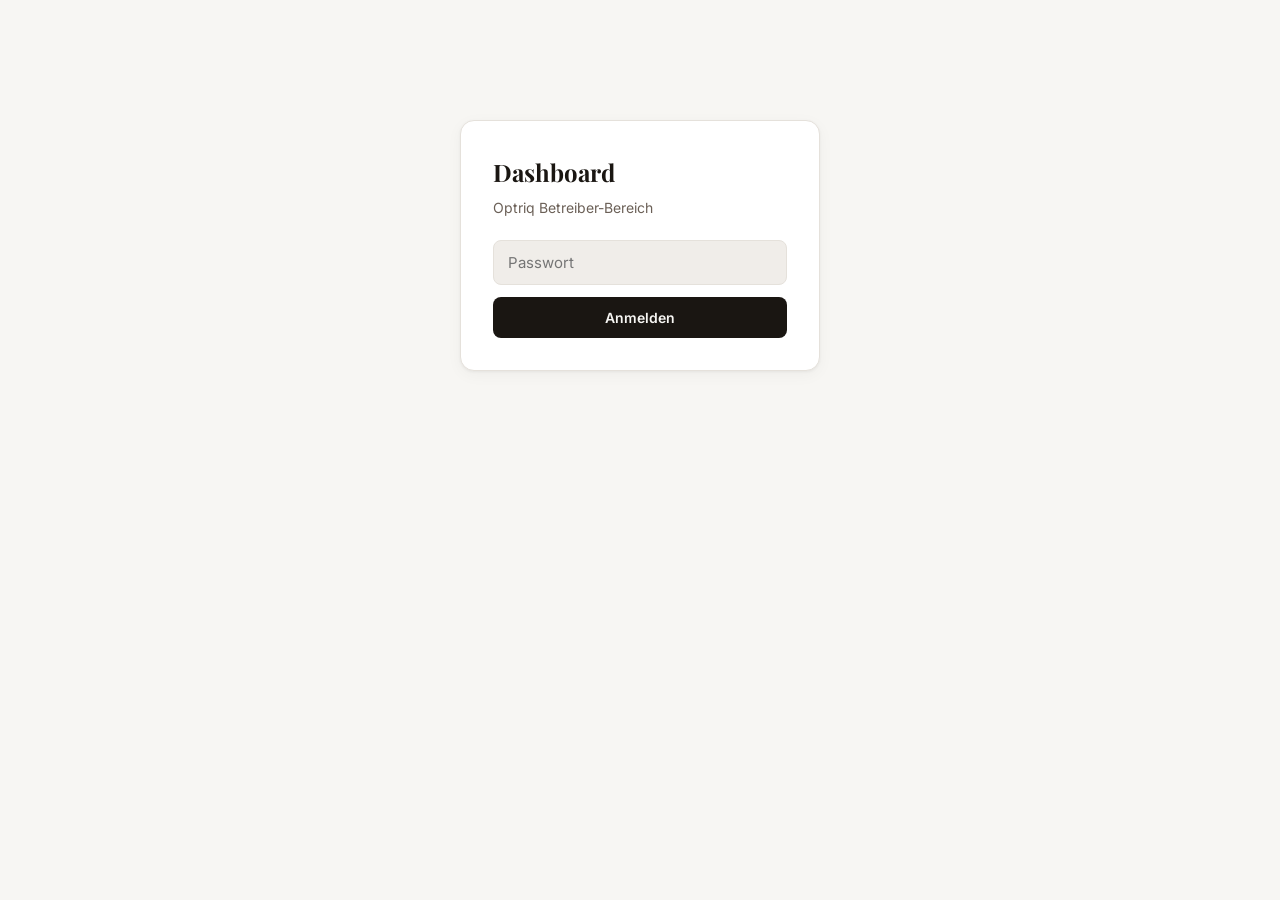
<file: dashboard.html>
<!DOCTYPE html>
<html lang="de" data-theme="light">
<head>
  <meta charset="UTF-8">
  <meta name="viewport" content="width=device-width, initial-scale=1.0">
  <meta name="robots" content="noindex">
  <title>Betreiber-Dashboard – Optriq</title>
  <link rel="preconnect" href="https://fonts.googleapis.com">
  <link href="https://fonts.googleapis.com/css2?family=Inter:wght@400;500;600;700&family=Playfair+Display:wght@700;800&display=swap" rel="stylesheet">
  <link rel="stylesheet" href="css/style.css">
  <style>
    .dash-wrap { max-width: 1100px; margin: 0 auto; padding: 100px 40px 60px; }
    .dash-login { max-width: 360px; margin: 120px auto; background: var(--bg-card); border: 1px solid var(--border); border-radius: var(--radius); padding: 32px; box-shadow: var(--shadow); }
    .dash-login h1 { font-family: var(--font-serif); font-size: 24px; margin-bottom: 6px; }
    .dash-login p { color: var(--text-secondary); font-size: 14px; margin-bottom: 20px; }
    .dash-login input { width: 100%; padding: 12px 14px; border: 1.5px solid var(--border); border-radius: var(--radius-sm); font-size: 15px; font-family: inherit; background: var(--bg-subtle); color: var(--text-primary); outline: none; margin-bottom: 12px; }
    .dash-login input:focus { border-color: var(--accent); }
    .dash-err { color: #b43c3c; font-size: 13px; margin-bottom: 12px; display: none; }
    .dash-h1 { font-family: var(--font-serif); font-size: 30px; font-weight: 800; letter-spacing: -0.03em; margin-bottom: 24px; }
    .kpi-grid { display: grid; grid-template-columns: repeat(auto-fit, minmax(150px,1fr)); gap: 16px; margin-bottom: 36px; }
    .kpi { background: var(--bg-card); border: 1px solid var(--border); border-radius: var(--radius); padding: 22px; box-shadow: var(--shadow); }
    .kpi-num { font-family: var(--font-serif); font-size: 34px; font-weight: 800; letter-spacing: -0.04em; line-height: 1; }
    .kpi-label { font-size: 12px; color: var(--text-muted); margin-top: 6px; text-transform: uppercase; letter-spacing: 0.05em; }
    table.dash-table { width: 100%; border-collapse: collapse; background: var(--bg-card); border: 1px solid var(--border); border-radius: var(--radius); overflow: hidden; }
    .dash-table th { text-align: left; font-size: 11px; text-transform: uppercase; letter-spacing: 0.05em; color: var(--text-muted); padding: 14px 16px; border-bottom: 1px solid var(--border); }
    .dash-table td { padding: 14px 16px; border-bottom: 1px solid var(--border-subtle); font-size: 14px; }
    .dash-table tr:last-child td { border-bottom: none; }
    .dash-table td.num { font-weight: 700; }
    .dash-pill { font-size: 11px; padding: 2px 8px; border-radius: 100px; font-weight: 600; }
    .dash-pill.on { background: rgba(34,168,90,0.12); color: #22a85a; }
    .dash-pill.off { background: var(--bg-subtle); color: var(--text-muted); }
  </style>
</head>
<body>
<div id="login" class="dash-login">
  <h1>Dashboard</h1>
  <p>Optriq Betreiber-Bereich</p>
  <input type="password" id="pw" placeholder="Passwort" autocomplete="current-password">
  <div class="dash-err" id="err"></div>
  <button class="btn-primary" id="login-btn" style="width:100%">Anmelden</button>
</div>

<div id="dash" class="dash-wrap" style="display:none">
  <h1 class="dash-h1">Übersicht</h1>
  <div class="kpi-grid" id="kpis"></div>
  <table class="dash-table">
    <thead><tr><th>Restaurant</th><th>Stadt</th><th>Heute</th><th>Reservierungen</th><th>Gäste gesamt</th><th>Bewertung</th><th>Status</th></tr></thead>
    <tbody id="rows"></tbody>
  </table>
</div>

<script>
const errEl = document.getElementById('err');
async function login() {
  const password = document.getElementById('pw').value;
  errEl.style.display = 'none';
  try {
    const res = await fetch('/api/dashboard', { method:'POST', headers:{'Content-Type':'application/json'}, body: JSON.stringify({ password }) });
    const data = await res.json();
    if (!res.ok) { errEl.textContent = data.error || 'Fehler'; errEl.style.display = 'block'; return; }
    sessionStorage.setItem('optriq_dash_pw', password);
    render(data);
  } catch { errEl.textContent = 'Verbindungsfehler'; errEl.style.display = 'block'; }
}
function render(data) {
  document.getElementById('login').style.display = 'none';
  document.getElementById('dash').style.display = 'block';
  const t = data.totals;
  document.getElementById('kpis').innerHTML = `
    <div class="kpi"><div class="kpi-num">${t.restaurants}</div><div class="kpi-label">Restaurants</div></div>
    <div class="kpi"><div class="kpi-num">${t.todayReservations}</div><div class="kpi-label">Reservierungen heute</div></div>
    <div class="kpi"><div class="kpi-num">${t.reservations}</div><div class="kpi-label">Reservierungen gesamt</div></div>
    <div class="kpi"><div class="kpi-num">${t.avgRating}</div><div class="kpi-label">Ø Bewertung</div></div>`;
  document.getElementById('rows').innerHTML = data.perRestaurant.map(r => `
    <tr>
      <td><strong>${r.name}</strong></td>
      <td>${r.city||'–'}</td>
      <td class="num">${r.todayReservations}</td>
      <td class="num">${r.totalReservations}</td>
      <td class="num">${r.totalGuests}</td>
      <td>${r.rating ? '★ '+r.rating.toFixed(1)+' ('+(r.reviewCount||0)+')' : '–'}</td>
      <td><span class="dash-pill ${r.active?'on':'off'}">${r.active?'Aktiv':'Inaktiv'}</span></td>
    </tr>`).join('');
}
document.getElementById('login-btn').addEventListener('click', login);
document.getElementById('pw').addEventListener('keydown', e => { if (e.key==='Enter') login(); });
// auto-resume
const saved = sessionStorage.getItem('optriq_dash_pw');
if (saved) { document.getElementById('pw').value = saved; login(); }
// theme
document.documentElement.setAttribute('data-theme', localStorage.getItem('optriq_theme') || (matchMedia('(prefers-color-scheme: dark)').matches?'dark':'light'));
</script>
</body>
</html>
</file>
<file: css/style.css>
/* ─── DESIGN TOKENS ──────────────────────────────────────────── */
:root {
  --bg: #f7f6f3;
  --bg-card: #ffffff;
  --bg-subtle: #f0ede9;
  --border: #e5e1db;
  --border-subtle: #ede9e4;
  --text-primary: #1a1612;
  --text-secondary: #6b6057;
  --text-muted: #a8998e;
  --accent: #b8895a;
  --accent-dim: rgba(184,137,90,0.1);
  --accent-hover: #a37448;
  --radius: 14px;
  --radius-sm: 8px;
  --shadow: 0 1px 3px rgba(0,0,0,0.05), 0 4px 16px rgba(0,0,0,0.04);
  --shadow-hover: 0 4px 14px rgba(0,0,0,0.08), 0 16px 40px rgba(0,0,0,0.07);
  --shadow-lg: 0 8px 32px rgba(0,0,0,0.12);
  --transition: 0.18s ease;
  --font-serif: 'Playfair Display', Georgia, serif;
  --font-sans: 'Inter', -apple-system, BlinkMacSystemFont, sans-serif;
  --topbar-h: 38px;
  --nav-h: 60px;
}

[data-theme="dark"] {
  --bg: #0d0d0b;
  --bg-card: #161512;
  --bg-subtle: #1e1c18;
  --border: #2a2720;
  --border-subtle: #221f1a;
  --text-primary: #f0ece6;
  --text-secondary: #9a8f83;
  --text-muted: #5a5249;
  --accent: #c99b6d;
  --accent-dim: rgba(201,155,109,0.12);
  --accent-hover: #d4a87a;
  --shadow: 0 1px 3px rgba(0,0,0,0.3), 0 4px 16px rgba(0,0,0,0.2);
  --shadow-hover: 0 4px 14px rgba(0,0,0,0.4), 0 16px 40px rgba(0,0,0,0.3);
}

/* ─── RESET ───────────────────────────────────────────────────── */
*, *::before, *::after { margin: 0; padding: 0; box-sizing: border-box; }
html { scroll-behavior: smooth; background: var(--bg); transition: background 0.3s; }
body {
  background: transparent;
  color: var(--text-primary);
  font-family: var(--font-sans);
  font-size: 15px;
  line-height: 1.6;
  -webkit-font-smoothing: antialiased;
  transition: color 0.3s;
}
a { color: inherit; text-decoration: none; }
img { display: block; max-width: 100%; }
button { cursor: pointer; font-family: inherit; }

/* ─── PROGRESS BAR ────────────────────────────────────────────── */
#progress-bar {
  position: fixed; top: 0; left: 0; right: 0; z-index: 9999;
  height: 3px; background: var(--accent);
  transform: scaleX(0); transform-origin: left;
  transition: transform 0.4s ease;
}
#progress-bar.done { opacity: 0; transition: transform 0.3s, opacity 0.4s 0.2s; }

/* ─── TOPBAR ──────────────────────────────────────────────────── */
.topbar {
  position: fixed; top: 0; left: 0; right: 0; z-index: 200;
  display: flex; align-items: center; justify-content: center;
  gap: 14px; padding: 0 20px; height: var(--topbar-h);
  background: var(--accent); color: #fff;
  font-size: 13px; font-weight: 500;
  transition: background var(--transition);
}
.topbar:hover { background: var(--accent-hover); }
.topbar-cta {
  font-weight: 700; white-space: nowrap;
  background: rgba(255,255,255,0.2);
  padding: 3px 10px; border-radius: 100px; font-size: 12px;
}

/* ─── NAV ─────────────────────────────────────────────────────── */
nav {
  position: fixed;
  top: var(--topbar-h); left: 0; right: 0; z-index: 100;
  display: flex; align-items: center; gap: 0;
  padding: 0 40px; height: var(--nav-h);
  background: rgba(247, 246, 243, 0.94);
  backdrop-filter: blur(16px) saturate(180%);
  border-bottom: 1px solid var(--border);
  transition: background 0.3s;
}
[data-theme="dark"] nav { background: rgba(13,13,11,0.94); }

.nav-logo {
  display: flex; align-items: center; gap: 10px;
  font-size: 16px; font-weight: 700; letter-spacing: -0.02em;
  color: var(--text-primary); margin-right: auto;
}
.nav-logo .dot { width: 8px; height: 8px; background: var(--accent); border-radius: 50%; }

.nav-links {
  display: flex; gap: 28px;
  font-size: 14px; color: var(--text-secondary);
}
.nav-links a:hover { color: var(--text-primary); }

/* Language selector */
.lang-selector {
  position: relative; margin-left: 20px;
}
.lang-btn {
  display: flex; align-items: center; gap: 6px;
  padding: 6px 10px; border-radius: var(--radius-sm);
  border: 1.5px solid var(--border);
  background: transparent; color: var(--text-secondary);
  font-size: 13px; font-weight: 500;
  transition: all var(--transition);
}
.lang-btn:hover { border-color: var(--accent); color: var(--accent); }
.lang-flag { font-size: 16px; line-height: 1; }
.lang-dropdown {
  position: absolute; top: calc(100% + 8px); right: 0;
  background: var(--bg-card); border: 1px solid var(--border);
  border-radius: var(--radius-sm); box-shadow: var(--shadow-lg);
  overflow: hidden; min-width: 140px;
  opacity: 0; pointer-events: none; transform: translateY(-6px);
  transition: all 0.15s ease;
}
.lang-dropdown.open { opacity: 1; pointer-events: all; transform: translateY(0); }
.lang-option {
  display: flex; align-items: center; gap: 10px;
  padding: 10px 14px; font-size: 14px;
  color: var(--text-secondary); width: 100%; border: none; background: none;
  text-align: left; transition: background var(--transition);
}
.lang-option:hover, .lang-option.active { background: var(--accent-dim); color: var(--accent); }
.lang-option .lang-flag { font-size: 18px; }

/* Account button */
#account-slot { margin-left: 8px; }
.account-btn {
  display: flex; align-items: center; gap: 7px;
  padding: 6px 12px 6px 10px; border-radius: var(--radius-sm);
  border: 1.5px solid var(--border); background: transparent;
  color: var(--text-secondary); font-size: 13px; font-weight: 600;
  font-family: inherit; transition: all var(--transition);
}
.account-btn:hover { border-color: var(--accent); color: var(--accent); }
.account-btn.login svg { stroke: currentColor; }
.account-avatar {
  width: 22px; height: 22px; border-radius: 50%;
  background: var(--accent); color: #fff;
  display: flex; align-items: center; justify-content: center;
  font-size: 12px; font-weight: 700;
}
.account-name { font-weight: 600; }

/* Auth modal */
.auth-modal {
  position: fixed; inset: 0; z-index: 9999;
  background: rgba(0,0,0,0.5); backdrop-filter: blur(8px);
  display: flex; align-items: center; justify-content: center;
  opacity: 0; pointer-events: none; transition: opacity 0.2s; padding: 20px;
}
.auth-modal.open { opacity: 1; pointer-events: all; }
.auth-card {
  position: relative; width: 100%; max-width: 380px;
  background: var(--bg-card); border-radius: var(--radius);
  box-shadow: var(--shadow-lg); padding: 32px;
  transform: translateY(-12px); transition: transform 0.2s;
}
.auth-modal.open .auth-card { transform: translateY(0); }
.auth-close { position: absolute; top: 16px; right: 18px; font-size: 24px; background: none; border: none; color: var(--text-muted); }
.auth-card h2 { font-family: var(--font-serif); font-size: 24px; font-weight: 800; margin-bottom: 6px; }
.auth-sub { font-size: 14px; color: var(--text-secondary); margin-bottom: 22px; line-height: 1.5; }
.auth-card input {
  width: 100%; padding: 12px 14px; margin-bottom: 12px;
  border: 1.5px solid var(--border); border-radius: var(--radius-sm);
  background: var(--bg-subtle); color: var(--text-primary);
  font-size: 15px; font-family: inherit; outline: none;
}
.auth-card input:focus { border-color: var(--accent); }
.auth-err { color: #b43c3c; font-size: 13px; margin-bottom: 12px; display: none; }
.auth-switch { width: 100%; margin-top: 14px; background: none; border: none; color: var(--accent); font-size: 13px; font-weight: 600; font-family: inherit; cursor: pointer; }
.auth-switch:hover { color: var(--accent-hover); }
@media (max-width: 768px) { .account-name { display: none; } }

/* Theme toggle */
.theme-toggle {
  display: flex; align-items: center; justify-content: center;
  width: 34px; height: 34px; border-radius: var(--radius-sm);
  border: 1.5px solid var(--border); background: transparent;
  color: var(--text-secondary); margin-left: 8px;
  transition: all var(--transition);
}
.theme-toggle:hover { border-color: var(--accent); color: var(--accent); }
.icon-moon { display: none; }
[data-theme="dark"] .icon-sun { display: none; }
[data-theme="dark"] .icon-moon { display: block; }

/* ─── HERO ────────────────────────────────────────────────────── */
.hero {
  padding: calc(var(--topbar-h) + var(--nav-h) + 56px) 40px 56px;
  max-width: 1200px; margin: 0 auto;
}
.hero-label {
  display: inline-flex; align-items: center; gap: 10px;
  font-size: 11px; font-weight: 700; letter-spacing: 0.1em;
  text-transform: uppercase; color: var(--accent); margin-bottom: 16px;
}
.hero-label::before {
  content: ''; display: block; width: 24px; height: 2px;
  background: var(--accent); border-radius: 2px;
}
.hero h1 {
  font-family: var(--font-serif);
  font-size: clamp(40px, 5.5vw, 72px);
  font-weight: 800; letter-spacing: -0.03em; line-height: 1.05;
  margin-bottom: 18px; color: var(--text-primary);
}
.hero h1 em { font-style: italic; color: var(--accent); }
.hero > p {
  font-size: 17px; color: var(--text-secondary);
  max-width: 500px; margin-bottom: 36px; line-height: 1.65;
}

/* ─── SEARCH ──────────────────────────────────────────────────── */
.search-bar { display: flex; gap: 10px; flex-wrap: wrap; margin-bottom: 6px; }
.search-input-wrap { position: relative; flex: 1; min-width: 200px; }
.search-input-wrap svg {
  position: absolute; left: 14px; top: 50%; transform: translateY(-50%);
  color: var(--text-muted); pointer-events: none;
}
.search-input-wrap input {
  width: 100%; padding: 11px 14px 11px 40px;
  background: var(--bg-card); border: 1.5px solid var(--border);
  border-radius: var(--radius-sm); color: var(--text-primary);
  font-size: 14px; font-family: inherit;
  box-shadow: var(--shadow); outline: none;
  transition: border-color var(--transition), box-shadow var(--transition);
}
.search-input-wrap input::placeholder { color: var(--text-muted); }
.search-input-wrap input:focus { border-color: var(--accent); box-shadow: 0 0 0 3px var(--accent-dim); }
select.filter-select {
  padding: 11px 34px 11px 12px; background: var(--bg-card);
  border: 1.5px solid var(--border); border-radius: var(--radius-sm);
  color: var(--text-primary); font-size: 14px; font-family: inherit;
  cursor: pointer; outline: none; appearance: none;
  background-image: url("data:image/svg+xml,%3Csvg xmlns='http://www.w3.org/2000/svg' width='12' height='12' viewBox='0 0 24 24' fill='none' stroke='%23a8998e' stroke-width='2'%3E%3Cpolyline points='6 9 12 15 18 9'%3E%3C/polyline%3E%3C/svg%3E");
  background-repeat: no-repeat; background-position: right 10px center;
  box-shadow: var(--shadow); transition: border-color var(--transition);
}
select.filter-select:focus { border-color: var(--accent); }

/* ─── STATS STRIP ─────────────────────────────────────────────── */
.stats-strip {
  display: flex; align-items: center; gap: 10px;
  font-size: 13px; color: var(--text-secondary);
  margin: 12px 0 20px; flex-wrap: wrap;
}
.stats-strip strong { color: var(--text-primary); font-weight: 700; }
.stats-divider { color: var(--border); }

/* ─── FILTER CHIPS ────────────────────────────────────────────── */
.filter-chips-row { display: flex; align-items: center; justify-content: space-between; gap: 12px; flex-wrap: wrap; }
.filter-chips { display: flex; gap: 6px; flex-wrap: wrap; }
.chip {
  padding: 6px 14px; border-radius: 100px; font-size: 13px; font-weight: 500;
  border: 1.5px solid var(--border); background: var(--bg-card);
  color: var(--text-secondary); transition: all var(--transition);
  white-space: nowrap; box-shadow: var(--shadow);
}
.chip:hover, .chip.active { border-color: var(--accent); color: var(--accent); background: var(--accent-dim); }
.location-btn { display: flex; align-items: center; gap: 6px; }
.location-btn.active { border-color: #22a85a; color: #22a85a; background: rgba(34,168,90,0.08); }

/* ─── SECTION ─────────────────────────────────────────────────── */
.section { max-width: 1200px; margin: 0 auto; padding: 0 40px 80px; }
.section-header { display: flex; align-items: center; justify-content: space-between; margin-bottom: 24px; gap: 12px; }
.section-header-right { display: flex; align-items: center; gap: 12px; }
.section-title { font-family: var(--font-serif); font-size: 22px; font-weight: 700; letter-spacing: -0.02em; }
.section-count { font-size: 13px; color: var(--text-muted); }

/* ─── GRID ────────────────────────────────────────────────────── */
.restaurant-grid { display: grid; grid-template-columns: repeat(auto-fill, minmax(320px, 1fr)); gap: 22px; }

/* ─── CARD ────────────────────────────────────────────────────── */
@keyframes cardIn {
  from { opacity: 0; transform: translateY(20px); }
  to   { opacity: 1; transform: translateY(0); }
}

.restaurant-card {
  background: var(--bg-card); border: 1px solid var(--border);
  border-radius: var(--radius); overflow: hidden;
  cursor: pointer;
  box-shadow: var(--shadow); position: relative;
  transform-style: preserve-3d; perspective: 1000px;
  transition: box-shadow 0.3s, border-color 0.3s, transform 0.15s;
}
.restaurant-card:hover {
  box-shadow: var(--shadow-hover); border-color: var(--border);
  transform: translateY(-4px) rotateX(1deg);
}

/* Favorite button */
.card-fav-btn {
  position: absolute; top: 10px; right: 10px; z-index: 10;
  width: 32px; height: 32px; border-radius: 50%;
  background: rgba(255,255,255,0.9); border: none;
  display: flex; align-items: center; justify-content: center;
  font-size: 16px; line-height: 1; box-shadow: 0 1px 6px rgba(0,0,0,0.12);
  transition: all var(--transition); color: var(--text-muted);
}
.card-fav-btn:hover { transform: scale(1.15); }
.card-fav-btn.active { color: #e84040; background: rgba(255,255,255,0.95); }

/* Card image */
.card-image { aspect-ratio: 3/2; overflow: hidden; position: relative; background: var(--bg-subtle); }
.card-image img {
  width: 100%; height: 100%; object-fit: cover; object-position: center;
  transition: transform 0.5s ease, opacity 0.4s;
  opacity: 0;
}
.card-image img.loaded { opacity: 1; }
.restaurant-card:hover .card-image img { transform: scale(1.04); }
.card-image-placeholder {
  width: 100%; height: 100%;
  display: flex; align-items: center; justify-content: center;
  color: var(--text-muted); background: var(--bg-subtle);
}

/* Card badges */
.card-image-badges { position: absolute; top: 12px; left: 12px; }
.card-cuisine-tag {
  display: inline-block; padding: 3px 9px;
  background: rgba(255,255,255,0.92); backdrop-filter: blur(8px);
  border-radius: 100px; font-size: 11px; font-weight: 600;
  letter-spacing: 0.04em; color: var(--text-secondary); text-transform: uppercase;
}
[data-theme="dark"] .card-cuisine-tag { background: rgba(22,21,18,0.85); }

.card-open-badge {
  position: absolute; top: 50px; right: 10px;
  padding: 3px 10px; border-radius: 100px;
  font-size: 11px; font-weight: 700; letter-spacing: 0.03em;
}
.card-open-badge.open { background: rgba(34,168,90,0.92); color: #fff; }
.card-open-badge.closed { background: rgba(0,0,0,0.55); color: rgba(255,255,255,0.75); }

.card-price-tag {
  position: absolute; bottom: 12px; left: 12px;
  padding: 3px 10px; background: rgba(255,255,255,0.92);
  backdrop-filter: blur(8px); border-radius: 100px;
  font-size: 12px; font-weight: 700; color: var(--accent);
}
[data-theme="dark"] .card-price-tag { background: rgba(22,21,18,0.85); }

.card-distance-tag {
  position: absolute; bottom: 12px; right: 12px;
  padding: 3px 10px; background: rgba(255,255,255,0.92);
  backdrop-filter: blur(8px); border-radius: 100px;
  font-size: 12px; font-weight: 700; color: #22a85a;
}
[data-theme="dark"] .card-distance-tag { background: rgba(22,21,18,0.85); }

.card-seen-badge {
  position: absolute; bottom: 40px; right: 12px;
  padding: 2px 8px; background: rgba(184,137,90,0.85);
  backdrop-filter: blur(8px); border-radius: 100px;
  font-size: 10px; font-weight: 600; color: #fff; letter-spacing: 0.03em;
}

/* Card body */
.card-body { padding: 18px 20px 20px; }
.card-top { display: flex; align-items: flex-start; justify-content: space-between; gap: 10px; margin-bottom: 6px; }
.card-name { font-size: 16px; font-weight: 700; letter-spacing: -0.02em; line-height: 1.3; }
.card-rating { display: flex; align-items: center; gap: 5px; font-size: 13px; font-weight: 700; color: var(--accent); flex-shrink: 0; }
.card-stars { font-size: 11px; letter-spacing: -1px; color: var(--accent); }
.card-location {
  display: flex; align-items: center; gap: 5px;
  font-size: 13px; color: var(--text-secondary); margin-bottom: 10px;
}
.card-location svg { flex-shrink: 0; color: var(--text-muted); }
.card-description {
  font-size: 13px; color: var(--text-secondary); line-height: 1.5;
  display: -webkit-box; -webkit-line-clamp: 2; -webkit-box-orient: vertical;
  overflow: hidden; margin-bottom: 14px;
}
.card-footer {
  display: flex; align-items: center; justify-content: space-between;
  padding-top: 12px; border-top: 1px solid var(--border-subtle);
}
.card-footer-left { display: flex; flex-direction: column; align-items: flex-start; gap: 3px; }
.card-review-count { font-size: 12px; color: var(--text-muted); }
.card-reservations-badge {
  font-size: 11px; font-weight: 700; padding: 2px 8px; border-radius: 100px;
  background: var(--accent-dim); color: var(--accent); border: 1px solid rgba(184,137,90,0.2);
}
.card-btn {
  padding: 8px 16px; background: var(--text-primary); color: var(--bg);
  border-radius: 6px; font-size: 13px; font-weight: 600;
  transition: background var(--transition);
}
.restaurant-card:hover .card-btn { background: var(--accent); }

/* ─── SKELETON ────────────────────────────────────────────────── */
.skeleton { background: linear-gradient(90deg, var(--bg-subtle) 25%, var(--border-subtle) 50%, var(--bg-subtle) 75%); background-size: 200%; animation: shimmer 1.4s infinite; border-radius: 4px; }
@keyframes shimmer { 0% { background-position: 200% 0; } 100% { background-position: -200% 0; } }
.skeleton-card { background: var(--bg-card); border: 1px solid var(--border); border-radius: var(--radius); overflow: hidden; box-shadow: var(--shadow); }
.skeleton-img { aspect-ratio: 3/2; }
.skeleton-body { padding: 20px; display: flex; flex-direction: column; gap: 10px; }
.skeleton-line { height: 14px; border-radius: 4px; }

/* ─── EMPTY ───────────────────────────────────────────────────── */
.empty-state { text-align: center; padding: 80px 20px; color: var(--text-muted); }
.empty-state p { margin-top: 12px; font-size: 14px; }

/* ─── BACK TO TOP ─────────────────────────────────────────────── */
.back-to-top {
  position: fixed; bottom: 28px; right: 28px; z-index: 50;
  width: 44px; height: 44px; border-radius: 50%;
  background: var(--text-primary); color: var(--bg);
  border: none; display: flex; align-items: center; justify-content: center;
  box-shadow: var(--shadow-lg); opacity: 0; pointer-events: none;
  transform: translateY(12px); transition: all 0.25s ease;
}
.back-to-top.visible { opacity: 1; pointer-events: all; transform: translateY(0); }
.back-to-top:hover { background: var(--accent); }

/* ─── TOAST ───────────────────────────────────────────────────── */
.toast {
  position: fixed; bottom: 80px; left: 50%; z-index: 9999;
  transform: translateX(-50%) translateY(16px);
  padding: 12px 20px; background: var(--text-primary); color: var(--bg);
  border-radius: 100px; font-size: 14px; font-weight: 600;
  box-shadow: var(--shadow-lg); opacity: 0; pointer-events: none;
  transition: all 0.25s ease; white-space: nowrap;
}
.toast.show { opacity: 1; transform: translateX(-50%) translateY(0); }

/* ─── LIGHTBOX ────────────────────────────────────────────────── */
.lightbox {
  position: fixed; inset: 0; z-index: 9000;
  background: rgba(0,0,0,0.92); display: flex;
  align-items: center; justify-content: center;
  opacity: 0; pointer-events: none; transition: opacity 0.2s;
}
.lightbox.open { opacity: 1; pointer-events: all; }
.lightbox img { max-width: 90vw; max-height: 90vh; object-fit: contain; border-radius: 8px; }
.lightbox-close {
  position: absolute; top: 20px; right: 24px;
  font-size: 28px; color: #fff; background: none; border: none;
  opacity: 0.7; transition: opacity var(--transition);
}
.lightbox-close:hover { opacity: 1; }
.lightbox-nav {
  position: absolute; top: 50%; transform: translateY(-50%);
  background: rgba(255,255,255,0.15); border: none; color: #fff;
  width: 48px; height: 48px; border-radius: 50%;
  display: flex; align-items: center; justify-content: center;
  transition: background var(--transition);
}
.lightbox-nav:hover { background: rgba(255,255,255,0.3); }
.lightbox-prev { left: 20px; }
.lightbox-next { right: 20px; }

/* ─── DETAIL HERO ─────────────────────────────────────────────── */
.detail-hero { height: 440px; position: relative; overflow: hidden; background: var(--bg-subtle); }
.detail-hero img { width: 100%; height: 100%; object-fit: cover; }
.detail-hero-overlay { position: absolute; inset: 0; background: linear-gradient(to bottom, rgba(0,0,0,0.05) 0%, rgba(0,0,0,0.65) 100%); }
.detail-hero-content { position: absolute; bottom: 0; left: 0; right: 0; padding: 40px; max-width: 1200px; margin: 0 auto; }
.detail-cuisine { font-size: 12px; font-weight: 600; letter-spacing: 0.08em; text-transform: uppercase; color: rgba(255,255,255,0.75); margin-bottom: 8px; }
.detail-name { font-family: var(--font-serif); font-size: clamp(26px, 4vw, 48px); font-weight: 800; letter-spacing: -0.03em; color: #fff; margin-bottom: 12px; }
.detail-meta { display: flex; align-items: center; gap: 18px; flex-wrap: wrap; }
.detail-meta-item { display: flex; align-items: center; gap: 6px; font-size: 14px; color: rgba(255,255,255,0.8); }
.detail-meta-item.rating { color: #fff; font-weight: 700; }

.back-link {
  display: inline-flex; align-items: center; gap: 8px;
  font-size: 13px; font-weight: 500; color: var(--text-secondary);
  position: fixed; top: calc(var(--topbar-h) + var(--nav-h) + 14px); left: 40px;
  background: rgba(255,255,255,0.9); backdrop-filter: blur(8px);
  padding: 6px 12px; border-radius: 100px; border: 1px solid var(--border);
  z-index: 10; transition: all var(--transition);
}
[data-theme="dark"] .back-link { background: rgba(22,21,18,0.9); }
.back-link:hover { background: var(--bg-card); color: var(--text-primary); box-shadow: var(--shadow); }

/* Breadcrumb */
.breadcrumb {
  display: flex; align-items: center; gap: 6px;
  font-size: 12px; color: var(--text-muted); margin-bottom: 20px;
}
.breadcrumb a { color: var(--accent); transition: color var(--transition); }
.breadcrumb a:hover { color: var(--accent-hover); }
.breadcrumb-sep { color: var(--border); }

/* ─── DETAIL BODY ─────────────────────────────────────────────── */
.detail-body {
  max-width: 1200px; margin: 0 auto;
  padding: 0 40px 80px;
  display: grid; grid-template-columns: 1fr 370px; gap: 36px; margin-top: 40px;
}

/* ─── TABS ────────────────────────────────────────────────────── */
.tabs { display: flex; border-bottom: 2px solid var(--border); margin-bottom: 28px; overflow-x: auto; }
.tabs::-webkit-scrollbar { display: none; }
.tab-btn {
  padding: 11px 18px; font-size: 14px; font-weight: 600;
  color: var(--text-muted); cursor: pointer; border: none;
  background: none; font-family: inherit;
  border-bottom: 2px solid transparent; margin-bottom: -2px;
  transition: all var(--transition); white-space: nowrap;
}
.tab-btn:hover { color: var(--text-secondary); }
.tab-btn.active { color: var(--text-primary); border-bottom-color: var(--accent); }
.tab-panel { display: none; }
.tab-panel.active { display: block; animation: fadeIn 0.2s ease; }
@keyframes fadeIn { from { opacity: 0; transform: translateY(4px); } to { opacity: 1; transform: translateY(0); } }

/* ─── QUICK FACTS ─────────────────────────────────────────────── */
.quick-facts { display: flex; flex-wrap: wrap; gap: 8px; margin-bottom: 20px; }
.quick-fact {
  font-size: 13px; color: var(--text-secondary);
  background: var(--bg-subtle); border: 1px solid var(--border);
  padding: 5px 12px; border-radius: 100px;
}

/* ─── OVERVIEW TAB ────────────────────────────────────────────── */
.detail-description { font-size: 15px; color: var(--text-secondary); line-height: 1.75; margin-bottom: 28px; }
.tag-group { margin-bottom: 24px; }
.tag-group-label { display: block; font-size: 11px; font-weight: 700; letter-spacing: 0.08em; text-transform: uppercase; color: var(--text-muted); margin-bottom: 10px; }
.tag-list { display: flex; flex-wrap: wrap; gap: 8px; }
.detail-tag { padding: 5px 12px; border-radius: 100px; font-size: 13px; font-weight: 500; background: var(--bg-subtle); border: 1px solid var(--border); color: var(--text-secondary); }
.detail-tag.feature { display: flex; align-items: center; gap: 5px; }

/* HOURS */
.hours-block { margin-bottom: 28px; }
.hours-header { display: flex; align-items: center; justify-content: space-between; margin-bottom: 12px; flex-wrap: wrap; gap: 8px; }
.hours-today { font-size: 12px; font-weight: 600; padding: 4px 12px; border-radius: 100px; }
.hours-today.open { background: rgba(34,168,90,0.1); color: #22a85a; }
.hours-today.closed { background: rgba(180,60,60,0.08); color: #b43c3c; }
.hours-grid { background: var(--bg-subtle); border: 1px solid var(--border); border-radius: var(--radius-sm); overflow: hidden; }
.hours-row { display: flex; justify-content: space-between; padding: 10px 16px; font-size: 14px; border-bottom: 1px solid var(--border-subtle); }
.hours-row:last-child { border-bottom: none; }
.hours-row.today { background: var(--accent-dim); font-weight: 600; color: var(--accent); }
.hours-row.closed span:last-child { color: var(--text-muted); }
.exceptions-list { margin-top: 8px; }

/* INFO LIST */
.info-list { display: flex; flex-direction: column; border: 1px solid var(--border); border-radius: var(--radius-sm); overflow: hidden; }
.info-row { display: flex; align-items: flex-start; gap: 14px; padding: 14px 16px; border-bottom: 1px solid var(--border-subtle); background: var(--bg-card); }
.info-row:last-child { border-bottom: none; }
.info-row-icon { color: var(--text-muted); flex-shrink: 0; margin-top: 2px; }
.info-row-label { font-size: 11px; font-weight: 600; letter-spacing: 0.05em; text-transform: uppercase; color: var(--text-muted); margin-bottom: 2px; }
.info-row-value { font-size: 14px; color: var(--text-primary); font-weight: 500; }
.info-row-value a { color: var(--accent); transition: color var(--transition); }
.info-row-value a:hover { color: var(--accent-hover); }

/* Copy button */
.copy-addr-btn {
  display: inline-flex; align-items: center; gap: 5px;
  font-size: 12px; color: var(--text-muted); background: none; border: none;
  padding: 2px 0; margin-top: 4px; transition: color var(--transition);
}
.copy-addr-btn:hover { color: var(--accent); }

/* Map mini preview */
.map-mini { width: 100%; height: 180px; border-radius: var(--radius-sm); overflow: hidden; border: 1px solid var(--border); margin-bottom: 24px; }
.map-mini iframe { width: 100%; height: 100%; border: none; }

/* ─── HIGHLIGHTS ──────────────────────────────────────────────── */
.highlights-section { margin-bottom: 32px; }
.highlights-grid { display: flex; flex-direction: column; gap: 14px; margin-top: 12px; }
.highlight-card { display: flex; gap: 16px; padding: 18px; background: var(--bg-card); border: 1px solid var(--border); border-radius: var(--radius-sm); box-shadow: var(--shadow); }
.highlight-icon { font-size: 26px; flex-shrink: 0; line-height: 1; margin-top: 2px; }
.highlight-title { font-size: 15px; font-weight: 700; letter-spacing: -0.01em; margin-bottom: 2px; }
.highlight-subtitle { font-size: 12px; color: var(--accent); font-weight: 600; margin-bottom: 8px; }
.highlight-text { font-size: 13px; color: var(--text-secondary); line-height: 1.6; margin-bottom: 10px; }
.highlight-link { display: inline-flex; align-items: center; font-size: 13px; font-weight: 600; color: var(--accent); transition: color var(--transition); }
.highlight-link:hover { color: var(--accent-hover); }

/* ─── REVIEWS TAB ─────────────────────────────────────────────── */
.reviews-header { display: flex; align-items: flex-start; justify-content: space-between; gap: 20px; margin-bottom: 28px; flex-wrap: wrap; }
.review-score { text-align: left; }
.review-score-number { font-family: var(--font-serif); font-size: 52px; font-weight: 800; letter-spacing: -0.04em; color: var(--text-primary); line-height: 1; margin-bottom: 6px; }
.review-score-count { font-size: 13px; color: var(--text-muted); margin-top: 6px; }
.review-ranking { font-size: 12px; font-weight: 600; color: var(--accent); margin-top: 6px; }
.review-histogram { flex: 1; min-width: 160px; display: flex; flex-direction: column; gap: 5px; padding-top: 6px; }
.histogram-row { display: flex; align-items: center; gap: 8px; font-size: 12px; }
.histogram-label { width: 20px; text-align: right; color: var(--text-muted); font-weight: 600; flex-shrink: 0; }
.histogram-bar-wrap { flex: 1; background: var(--bg-subtle); border-radius: 4px; height: 8px; overflow: hidden; }
.histogram-bar { height: 100%; background: var(--accent); border-radius: 4px; transition: width 0.8s cubic-bezier(.4,0,.2,1); }
.histogram-count { width: 18px; color: var(--text-muted); font-size: 11px; flex-shrink: 0; }
.google-link {
  display: inline-flex; align-items: center; gap: 8px;
  padding: 10px 16px; border: 1.5px solid var(--border);
  border-radius: var(--radius-sm); font-size: 13px; font-weight: 600;
  color: var(--text-secondary); transition: all var(--transition); background: var(--bg-card);
}
.google-link:hover { border-color: #4285F4; color: #4285F4; }
.review-source { color: var(--text-muted); font-size: 11px; }
.hist-filter { border: none; background: none; cursor: pointer; width: 100%; padding: 0; border-radius: 4px; transition: background var(--transition); }
.hist-filter:hover { background: var(--bg-subtle); }
.hist-filter.active .histogram-bar { background: var(--accent-hover); }
.hist-filter.active .histogram-label { color: var(--accent); font-weight: 700; }
.review-filter-chips { display: flex; gap: 7px; flex-wrap: wrap; margin-bottom: 20px; }
.rev-chip { padding: 6px 13px; border-radius: 100px; font-size: 13px; font-weight: 600; border: 1.5px solid var(--border); background: var(--bg-card); color: var(--text-secondary); transition: all var(--transition); }
.rev-chip:hover { border-color: var(--accent); color: var(--accent); }
.rev-chip.active { background: var(--accent); border-color: var(--accent); color: #fff; }
.reviews-list { display: flex; flex-direction: column; gap: 14px; }
.review-card { background: var(--bg-card); border: 1px solid var(--border); border-radius: var(--radius-sm); padding: 20px; }
.review-card-top { display: flex; align-items: center; gap: 12px; margin-bottom: 12px; }
.review-avatar { width: 38px; height: 38px; border-radius: 50%; background: var(--accent-dim); color: var(--accent); font-size: 16px; font-weight: 700; display: flex; align-items: center; justify-content: center; flex-shrink: 0; }
.review-author { font-size: 14px; font-weight: 600; }
.review-meta { display: flex; align-items: center; gap: 8px; font-size: 12px; color: var(--text-muted); margin-top: 2px; }
.review-text { font-size: 14px; color: var(--text-secondary); line-height: 1.65; font-style: italic; }

/* ─── MAP TAB ─────────────────────────────────────────────────── */
.map-wrapper { position: relative; }
.map-wrapper iframe { width: 100%; height: 460px; border: none; border-radius: var(--radius); }
.map-open-btn {
  position: absolute; bottom: 16px; right: 16px;
  display: inline-flex; align-items: center; gap: 6px;
  padding: 8px 14px; background: var(--bg-card); border: 1px solid var(--border);
  border-radius: var(--radius-sm); font-size: 13px; font-weight: 600;
  color: var(--text-secondary); box-shadow: var(--shadow-hover); transition: all var(--transition);
}
.map-open-btn:hover { color: var(--accent); border-color: var(--accent); }

/* ─── MENU TAB ────────────────────────────────────────────────── */
.menu-actions { display: flex; gap: 10px; flex-wrap: wrap; margin-bottom: 28px; }
.menu-download { display: inline-flex; align-items: center; gap: 8px; padding: 10px 18px; border: 1.5px solid var(--border); border-radius: var(--radius-sm); font-size: 14px; font-weight: 500; color: var(--text-secondary); transition: all var(--transition); background: var(--bg-card); box-shadow: var(--shadow); }
.menu-download:hover { border-color: var(--accent); color: var(--accent); }
.menu-category { margin-bottom: 32px; }
.menu-category-title { font-family: var(--font-serif); font-size: 16px; font-weight: 700; color: var(--text-primary); margin-bottom: 12px; padding-bottom: 8px; border-bottom: 1px solid var(--border); }
.menu-items-list { display: flex; flex-direction: column; }
.menu-item { display: flex; justify-content: space-between; align-items: baseline; gap: 12px; padding: 10px 0; border-bottom: 1px solid var(--border-subtle); font-size: 14px; }
.menu-item:last-child { border-bottom: none; }
.menu-item-name { color: var(--text-primary); font-weight: 500; }
.menu-item-note { color: var(--text-muted); font-size: 12px; }
.menu-item-price { color: var(--accent); font-weight: 700; white-space: nowrap; flex-shrink: 0; }
.menu-embed { width: 100%; height: 680px; border: 1px solid var(--border); border-radius: var(--radius); overflow: hidden; margin-top: 24px; }
.empty-tab { padding: 48px 0; text-align: center; color: var(--text-muted); font-size: 14px; }

/* ─── GALLERY ─────────────────────────────────────────────────── */
.gallery-grid { display: grid; grid-template-columns: repeat(3, 1fr); gap: 8px; }
.gallery-img { aspect-ratio: 1; border-radius: var(--radius-sm); overflow: hidden; background: var(--bg-subtle); cursor: pointer; }
.gallery-img img { width: 100%; height: 100%; object-fit: cover; transition: transform 0.35s ease; }
.gallery-img:hover img { transform: scale(1.06); }

/* ─── SIDEBAR ─────────────────────────────────────────────────── */
.sidebar-card { background: var(--bg-card); border: 1px solid var(--border); border-radius: var(--radius); overflow: hidden; position: sticky; top: calc(var(--topbar-h) + var(--nav-h) + 20px); box-shadow: var(--shadow); }
.sidebar-card-header { padding: 20px 24px 14px; border-bottom: 1px solid var(--border-subtle); }
.sidebar-card-header h3 { font-family: var(--font-serif); font-size: 17px; font-weight: 700; margin-bottom: 3px; }
.sidebar-card-header p { font-size: 13px; color: var(--text-secondary); }
#booking-container { background: transparent; }
#booking-container iframe { background: transparent; }
.sidebar-actions { padding: 12px 20px 16px; display: flex; flex-direction: column; gap: 8px; border-top: 1px solid var(--border-subtle); }

/* Share widget */
.sidebar-share { padding: 12px 20px; border-top: 1px solid var(--border-subtle); display: flex; align-items: center; gap: 8px; }
.share-btn {
  display: flex; align-items: center; gap: 6px;
  padding: 8px 14px; border: 1.5px solid var(--border);
  border-radius: var(--radius-sm); font-size: 13px; font-weight: 500;
  color: var(--text-secondary); background: none; transition: all var(--transition);
  flex: 1; justify-content: center;
}
.share-btn:hover { border-color: var(--accent); color: var(--accent); }

/* Buttons */
.btn-primary { display: flex; align-items: center; justify-content: center; gap: 8px; padding: 12px 20px; background: var(--text-primary); color: var(--bg); border-radius: var(--radius-sm); font-size: 14px; font-weight: 600; font-family: inherit; border: none; cursor: pointer; transition: background var(--transition); text-align: center; }
.btn-primary:hover { background: var(--accent); }
.btn-secondary { display: flex; align-items: center; justify-content: center; gap: 8px; padding: 11px 20px; background: transparent; color: var(--text-secondary); border-radius: var(--radius-sm); font-size: 14px; font-weight: 500; font-family: inherit; border: 1.5px solid var(--border); cursor: pointer; transition: all var(--transition); text-align: center; }
.btn-secondary:hover { border-color: var(--accent); color: var(--accent); }

/* Stars */
.stars { display: flex; gap: 2px; }
.star { font-size: 15px; color: var(--border); }
.star.filled { color: var(--accent); }
.star.half { color: var(--accent); opacity: 0.6; }

/* ─── SIMILAR RESTAURANTS ─────────────────────────────────────── */
.similar-section { max-width: 1200px; margin: 0 auto; padding: 0 40px 60px; }
.similar-section h2 { font-family: var(--font-serif); font-size: 22px; font-weight: 700; margin-bottom: 20px; letter-spacing: -0.02em; }
.similar-grid { display: grid; grid-template-columns: repeat(auto-fill, minmax(280px, 1fr)); gap: 18px; }

/* ─── STICKY BAR ──────────────────────────────────────────────── */
.sticky-bar { position: fixed; bottom: 0; left: 0; right: 0; z-index: 200; display: flex; align-items: center; justify-content: space-between; gap: 16px; padding: 14px 20px; background: var(--bg-card); border-top: 1px solid var(--border); box-shadow: 0 -4px 24px rgba(0,0,0,0.08); transform: translateY(100%); transition: transform 0.3s ease; }
.sticky-bar.visible { transform: translateY(0); }
.sticky-bar-name { font-size: 15px; font-weight: 700; color: var(--text-primary); }
.sticky-bar-btn { padding: 11px 22px; background: var(--text-primary); color: var(--bg); border-radius: var(--radius-sm); font-size: 14px; font-weight: 700; white-space: nowrap; transition: background var(--transition); }
.sticky-bar-btn:hover { background: var(--accent); }
@media (min-width: 901px) { .sticky-bar { display: none; } }

/* ─── FOOTER ──────────────────────────────────────────────────── */
.site-footer { background: var(--text-primary); color: #fff; margin-top: 40px; }
.footer-main { max-width: 1200px; margin: 0 auto; padding: 64px 40px 48px; display: grid; grid-template-columns: 1.8fr 1fr 1fr 1.4fr; gap: 48px; }
.footer-brand .footer-logo { display: flex; align-items: center; gap: 10px; font-family: var(--font-serif); font-size: 19px; font-weight: 700; color: #fff; margin-bottom: 14px; }
.footer-brand .footer-logo .dot { width: 8px; height: 8px; background: var(--accent); border-radius: 50%; flex-shrink: 0; }
.footer-brand p { font-size: 14px; color: rgba(255,255,255,0.5); line-height: 1.6; max-width: 260px; }
.footer-col h4 { font-size: 11px; font-weight: 700; letter-spacing: 0.1em; text-transform: uppercase; color: rgba(255,255,255,0.4); margin-bottom: 16px; }
.footer-col ul { list-style: none; display: flex; flex-direction: column; gap: 10px; }
.footer-col ul li a { font-size: 14px; color: rgba(255,255,255,0.65); transition: color var(--transition); }
.footer-col ul li a:hover { color: #fff; }
.footer-cta-box { background: rgba(255,255,255,0.06); border: 1px solid rgba(255,255,255,0.1); border-radius: var(--radius); padding: 24px; }
.footer-cta-box h4 { font-size: 15px; font-weight: 700; color: #fff; margin-bottom: 8px; letter-spacing: -0.01em; }
.footer-cta-box p { font-size: 13px; color: rgba(255,255,255,0.5); line-height: 1.5; margin-bottom: 16px; }
.footer-cta-btn { display: inline-flex; align-items: center; gap: 6px; padding: 10px 18px; background: var(--accent); color: #fff; border-radius: var(--radius-sm); font-size: 13px; font-weight: 700; transition: background var(--transition); }
.footer-cta-btn:hover { background: var(--accent-hover); }
.footer-bottom { border-top: 1px solid rgba(255,255,255,0.08); max-width: 1200px; margin: 0 auto; padding: 20px 40px; display: flex; align-items: center; justify-content: space-between; }
.footer-bottom p { font-size: 12px; color: rgba(255,255,255,0.3); }
.footer-bottom-links { display: flex; gap: 24px; }
.footer-bottom-links a { font-size: 12px; color: rgba(255,255,255,0.3); transition: color var(--transition); }
.footer-bottom-links a:hover { color: rgba(255,255,255,0.6); }

/* ─── HERO GRADIENT BACKGROUND ───────────────────────────────── */
.hero-gradient-bg {
  position: fixed; inset: 0; z-index: -1; pointer-events: none;
  background: radial-gradient(ellipse 80% 60% at 20% 20%, rgba(184,137,90,0.08) 0%, transparent 60%),
              radial-gradient(ellipse 60% 80% at 80% 80%, rgba(184,137,90,0.05) 0%, transparent 60%);
  animation: heroShift 12s ease-in-out infinite alternate;
}
@keyframes heroShift {
  0%   { background-position: 0% 0%; }
  50%  { background-position: 100% 100%; }
  100% { background-position: 0% 100%; }
}
[data-theme="dark"] .hero-gradient-bg {
  background: radial-gradient(ellipse 80% 60% at 20% 20%, rgba(201,155,109,0.06) 0%, transparent 60%),
              radial-gradient(ellipse 60% 80% at 80% 80%, rgba(201,155,109,0.04) 0%, transparent 60%);
}

/* ─── HERO GREETING ───────────────────────────────────────────── */
.hero-greeting {
  font-size: 13px; font-weight: 600; color: var(--accent);
  letter-spacing: 0.02em; margin-bottom: 4px;
  animation: fadeInDown 0.6s ease both;
}
@keyframes fadeInDown { from{opacity:0;transform:translateY(-8px)} to{opacity:1;transform:translateY(0)} }

/* ─── HERO STATS ROW ──────────────────────────────────────────── */
.hero-stats-row {
  display: flex; gap: 28px; flex-wrap: wrap; margin-bottom: 32px; margin-top: 8px;
}
.hero-stat {
  display: flex; flex-direction: column;
}
.hero-stat-num {
  font-family: var(--font-serif); font-size: 28px; font-weight: 800;
  letter-spacing: -0.04em; color: var(--text-primary); line-height: 1;
}
.hero-stat-label { font-size: 12px; color: var(--text-muted); margin-top: 2px; }

/* ─── SEARCH MODAL ────────────────────────────────────────────── */
.search-modal {
  position: fixed; inset: 0; z-index: 9999;
  background: rgba(0,0,0,0.5); backdrop-filter: blur(8px);
  display: flex; align-items: flex-start; justify-content: center;
  padding-top: 15vh; opacity: 0; pointer-events: none;
  transition: opacity 0.2s;
}
.search-modal.open { opacity: 1; pointer-events: all; }
.search-modal-inner {
  width: 90%; max-width: 560px;
  background: var(--bg-card); border-radius: var(--radius);
  box-shadow: var(--shadow-lg); overflow: hidden;
  transform: translateY(-16px); transition: transform 0.2s;
}
.search-modal.open .search-modal-inner { transform: translateY(0); }
.search-modal-bar {
  display: flex; align-items: center; gap: 12px;
  padding: 16px 20px; border-bottom: 1px solid var(--border);
}
.search-modal-bar svg { flex-shrink: 0; color: var(--text-muted); }
.search-modal-bar input {
  flex: 1; border: none; background: none; font-size: 16px;
  color: var(--text-primary); outline: none; font-family: inherit;
}
.search-modal-bar input::placeholder { color: var(--text-muted); }
.search-modal-esc {
  font-size: 11px; padding: 3px 8px; border: 1px solid var(--border);
  border-radius: 4px; color: var(--text-muted); background: var(--bg-subtle);
}
.search-modal-results { max-height: 400px; overflow-y: auto; }
.search-result-item {
  display: flex; align-items: center; gap: 12px;
  padding: 14px 20px; cursor: pointer; transition: background var(--transition);
  border-bottom: 1px solid var(--border-subtle);
}
.search-result-item:last-child { border-bottom: none; }
.search-result-item:hover { background: var(--bg-subtle); }
.sri-img { width: 44px; height: 44px; border-radius: 8px; object-fit: cover; background: var(--bg-subtle); flex-shrink: 0; }
.sri-name { font-size: 15px; font-weight: 600; }
.sri-sub  { font-size: 12px; color: var(--text-muted); margin-top: 2px; }
.search-modal-empty { padding: 32px; text-align: center; color: var(--text-muted); font-size: 14px; }
.search-kbd { font-size: 12px; color: var(--text-muted); display: flex; align-items: center; gap: 4px; }
.search-kbd kbd { padding: 2px 6px; border: 1px solid var(--border); border-radius: 4px; font-family: inherit; background: var(--bg-subtle); font-size: 11px; }

/* ─── TIME PICKER MODAL ───────────────────────────────────────── */
.time-picker-modal {
  position: fixed; inset: 0; z-index: 5000;
  background: rgba(0,0,0,0.5); backdrop-filter: blur(6px);
  display: flex; align-items: center; justify-content: center;
  opacity: 0; pointer-events: none; transition: opacity 0.2s;
}
.time-picker-modal.open { opacity: 1; pointer-events: all; }
.tpm-inner {
  background: var(--bg-card); border-radius: var(--radius);
  box-shadow: var(--shadow-lg); padding: 28px; width: 320px;
}
.tpm-header { display: flex; align-items: center; justify-content: space-between; margin-bottom: 20px; }
.tpm-header h3 { font-size: 16px; font-weight: 700; }
.tpm-header button { font-size: 20px; background: none; border: none; color: var(--text-muted); cursor: pointer; }
.tpm-row { display: flex; flex-direction: column; gap: 6px; margin-bottom: 14px; }
.tpm-row label { font-size: 12px; font-weight: 600; color: var(--text-muted); text-transform: uppercase; letter-spacing: 0.05em; }
.tpm-row select, .tpm-row input[type="time"] { padding: 10px 12px; border: 1.5px solid var(--border); border-radius: var(--radius-sm); background: var(--bg-subtle); color: var(--text-primary); font-size: 14px; font-family: inherit; outline: none; }
.tpm-row select:focus, .tpm-row input:focus { border-color: var(--accent); }

/* ─── FOR YOU SECTION ─────────────────────────────────────────── */
.foryou-section { margin-bottom: 28px; padding: 18px 20px; background: linear-gradient(135deg, var(--accent-dim), transparent); border: 1px solid var(--border); border-radius: var(--radius); }
.foryou-header { display: flex; align-items: center; justify-content: space-between; gap: 12px; margin-bottom: 14px; flex-wrap: wrap; }
.foryou-badge { font-size: 14px; font-weight: 700; color: var(--accent); display: inline-flex; align-items: center; gap: 6px; }
.foryou-reason { font-size: 12px; color: var(--text-secondary); font-style: italic; }

/* ─── TRENDING SECTION ────────────────────────────────────────── */
.trending-section { margin-bottom: 28px; }
.trending-header { margin-bottom: 12px; }
.trending-badge { font-size: 13px; font-weight: 700; color: var(--text-primary); display: inline-flex; align-items: center; gap: 6px; }
.trending-cards { display: flex; gap: 14px; overflow-x: auto; padding-bottom: 4px; }
.trending-cards::-webkit-scrollbar { display: none; }
.trending-card {
  flex-shrink: 0; width: 200px; background: var(--bg-card);
  border: 1px solid var(--border); border-radius: var(--radius-sm);
  overflow: hidden; cursor: pointer; box-shadow: var(--shadow);
  transition: all var(--transition);
}
.trending-card:hover { transform: translateY(-2px); box-shadow: var(--shadow-hover); }
.trending-card-img { height: 100px; object-fit: cover; width: 100%; }
.trending-card-img-placeholder { height: 100px; background: var(--bg-subtle); display: flex; align-items: center; justify-content: center; color: var(--text-muted); }
.trending-card-body { padding: 10px 12px; }
.trending-card-name { font-size: 13px; font-weight: 700; margin-bottom: 3px; }
.trending-card-meta { font-size: 11px; color: var(--text-muted); }
.trending-card-count { display: inline-flex; align-items: center; gap: 4px; font-size: 11px; font-weight: 700; color: var(--accent); background: var(--accent-dim); padding: 2px 7px; border-radius: 100px; margin-top: 4px; }

/* ─── FLOATING CTA ────────────────────────────────────────────── */
.float-cta {
  position: fixed; bottom: 84px; right: 24px; z-index: 50;
  display: none; align-items: center; gap: 8px;
  padding: 13px 20px; background: var(--accent); color: #fff;
  border-radius: 100px; font-size: 14px; font-weight: 700;
  box-shadow: 0 4px 20px rgba(184,137,90,0.4);
  cursor: pointer; transition: all 0.25s; transform: translateY(20px); opacity: 0;
}
.float-cta.visible { display: flex; opacity: 1; transform: translateY(0); animation: floatIn 0.3s ease; }
.float-cta:hover { background: var(--accent-hover); transform: translateY(-2px); box-shadow: 0 6px 24px rgba(184,137,90,0.5); }
@keyframes floatIn { from{opacity:0;transform:translateY(20px)} to{opacity:1;transform:translateY(0)} }

/* ─── MOBILE BOTTOM NAV ───────────────────────────────────────── */
.mobile-bottom-nav {
  display: none; position: fixed; bottom: 0; left: 0; right: 0; z-index: 300;
  background: var(--bg-card); border-top: 1px solid var(--border);
  padding: 8px 0 calc(8px + env(safe-area-inset-bottom));
  box-shadow: 0 -4px 20px rgba(0,0,0,0.07);
}
@media (max-width: 768px) { .mobile-bottom-nav { display: flex; } }
.mbn-item {
  flex: 1; display: flex; flex-direction: column; align-items: center; gap: 3px;
  font-size: 10px; font-weight: 500; color: var(--text-muted);
  background: none; border: none; cursor: pointer; padding: 4px 0;
  transition: color var(--transition);
}
.mbn-item.active, .mbn-item:hover { color: var(--accent); }
.mbn-item svg { transition: transform 0.2s; }
.mbn-item:hover svg { transform: scale(1.15); }

/* ─── SCROLL-TRIGGERED ANIMATIONS ────────────────────────────── */
/* JS adds .anim-ready to enable hide-then-reveal; without JS cards stay visible */
.anim-ready .restaurant-card { opacity: 0; }
.anim-ready .restaurant-card.in-view { animation: cardIn 0.45s ease both; opacity: 1; }

/* ─── LIVE BOOKING PULSE ──────────────────────────────────────── */
.live-booking-toast {
  position: fixed; bottom: 90px; left: 24px; z-index: 400;
  display: flex; align-items: center; gap: 10px;
  padding: 12px 18px; background: var(--bg-card); border: 1px solid var(--border);
  border-radius: 100px; box-shadow: var(--shadow-lg);
  font-size: 13px; font-weight: 500; color: var(--text-primary);
  transform: translateX(-120%); transition: transform 0.4s cubic-bezier(.34,1.56,.64,1);
}
.live-booking-toast.show { transform: translateX(0); }
.lbt-dot { width: 8px; height: 8px; border-radius: 50%; background: #22a85a; animation: pulse 1.5s infinite; flex-shrink: 0; }

/* ─── CARD HOVER PHOTO CAROUSEL ──────────────────────────────── */
.card-image .carousel-img {
  position: absolute; inset: 0; width: 100%; height: 100%;
  object-fit: cover; opacity: 0; transition: opacity 0.5s;
}
.card-image .carousel-img.active { opacity: 1; }
.carousel-dots {
  position: absolute; bottom: 8px; left: 50%; transform: translateX(-50%);
  display: flex; gap: 4px;
}
.carousel-dot { width: 5px; height: 5px; border-radius: 50%; background: rgba(255,255,255,0.5); transition: background 0.2s; }
.carousel-dot.active { background: #fff; }

/* ─── WEATHER STRIP ──────────────────────────────────────────── */
.weather-strip { display:flex; align-items:center; gap:8px; padding:10px 16px; background:var(--bg-card); border:1px solid var(--border); border-radius:var(--radius-sm); font-size:14px; margin-bottom:16px; box-shadow:var(--shadow); }
.wx-icon { font-size:20px; }
.wx-temp { font-weight:700; color:var(--text-primary); }
.wx-msg  { color:var(--text-secondary); }

/* ─── MEAL TIME BAR ──────────────────────────────────────────── */
.meal-time-bar { display:flex; align-items:center; gap:8px; flex-wrap:wrap; margin-bottom:20px; padding-top:4px; }
.meal-bar-label { font-size:12px; font-weight:600; color:var(--text-muted); text-transform:uppercase; letter-spacing:0.06em; margin-right:4px; white-space:nowrap; }
.meal-chip { display:flex; align-items:center; gap:6px; padding:7px 14px; border-radius:100px; font-size:13px; font-weight:500; border:1.5px solid var(--border); background:var(--bg-card); color:var(--text-secondary); cursor:pointer; transition:all var(--transition); box-shadow:var(--shadow); }
.meal-chip:hover, .meal-chip.active { border-color:var(--accent); color:var(--accent); background:var(--accent-dim); }
.meal-chip.current { border-color:#22a85a !important; }
.meal-now { font-size:10px; font-weight:700; background:#22a85a; color:#fff; padding:1px 6px; border-radius:100px; }

/* ─── VIEW TOGGLE ────────────────────────────────────────────── */
.view-toggle { display:flex; align-items:center; justify-content:center; width:34px; height:34px; border-radius:var(--radius-sm); border:1.5px solid var(--border); background:var(--bg-card); color:var(--text-secondary); transition:all var(--transition); box-shadow:var(--shadow); }
.view-toggle:hover { border-color:var(--accent); color:var(--accent); }
#map-view { height:520px; border-radius:var(--radius); overflow:hidden; border:1px solid var(--border); margin-bottom:20px; box-shadow:var(--shadow); }

/* ─── LIVE CARD STATUS ───────────────────────────────────────── */
.card-next-open { position:absolute; bottom:44px; left:12px; padding:3px 9px; background:rgba(255,255,255,0.92); backdrop-filter:blur(8px); border-radius:100px; font-size:11px; font-weight:600; color:var(--text-secondary); }
[data-theme="dark"] .card-next-open { background:rgba(22,21,18,0.85); }
.card-open-badge.closing { background:rgba(220,120,0,0.9); color:#fff; }

/* ─── HOURS TAB ──────────────────────────────────────────────── */
.hours-status-hero { display:flex; align-items:center; gap:14px; padding:20px 24px; border-radius:var(--radius); margin-bottom:28px; border:1.5px solid; }
.hours-status-hero.open { background:rgba(34,168,90,0.07); border-color:rgba(34,168,90,0.25); }
.hours-status-hero.closed { background:rgba(180,60,60,0.05); border-color:rgba(180,60,60,0.2); }
.hs-dot { width:12px; height:12px; border-radius:50%; flex-shrink:0; }
.open .hs-dot { background:#22a85a; box-shadow:0 0 0 4px rgba(34,168,90,0.2); animation:pulse 2s infinite; }
.closed .hs-dot { background:#b43c3c; }
@keyframes pulse { 0%,100%{box-shadow:0 0 0 4px rgba(34,168,90,0.2)} 50%{box-shadow:0 0 0 8px rgba(34,168,90,0.1)} }
.hs-label { font-size:16px; font-weight:700; color:var(--text-primary); }
.hs-sub   { font-size:13px; color:var(--text-secondary); margin-top:3px; }

.hours-visual-grid { display:flex; flex-direction:column; gap:4px; margin-bottom:28px; }
.hours-visual-row { display:flex; align-items:center; gap:14px; padding:8px 12px; border-radius:8px; transition:background var(--transition); }
.hours-visual-row:hover { background:var(--bg-subtle); }
.hours-visual-row.today { background:var(--accent-dim); }
.hvr-day { font-size:14px; font-weight:500; width:90px; flex-shrink:0; color:var(--text-secondary); }
.hours-visual-row.today .hvr-day { font-weight:700; color:var(--accent); }
.hvr-bar-wrap { flex:1; }
.hvr-bar { display:inline-flex; align-items:center; padding:4px 12px; background:var(--accent-dim); border-radius:6px; border:1px solid rgba(184,137,90,0.2); }
.hvr-time { font-size:13px; font-weight:600; color:var(--accent); }
.hvr-closed { font-size:13px; color:var(--text-muted); }

.hours-exceptions-block { margin-bottom:28px; padding:20px; background:var(--bg-subtle); border-radius:var(--radius-sm); border:1px solid var(--border); }
.hours-exc-title { font-size:14px; font-weight:700; margin-bottom:12px; }
.hours-exc-row { display:flex; justify-content:space-between; align-items:center; padding:8px 0; border-bottom:1px solid var(--border-subtle); font-size:14px; gap:12px; }
.hours-exc-row:last-child { border-bottom:none; }
.hours-exc-row em { font-style:normal; color:var(--text-muted); font-size:12px; }

.hours-qr-block { display:flex; align-items:flex-start; gap:24px; padding:24px; background:var(--bg-card); border:1px solid var(--border); border-radius:var(--radius); box-shadow:var(--shadow); margin-top:28px; }
.hours-qr-title { font-size:16px; font-weight:700; margin-bottom:6px; }
.hours-qr-sub   { font-size:13px; color:var(--text-secondary); line-height:1.5; }
.qr-img { width:120px; height:120px; border-radius:8px; flex-shrink:0; border:1px solid var(--border); }

/* ─── LIVE SLOT PICKER ───────────────────────────────────────── */
.sp-wrap { padding: 16px 20px; border-bottom: 1px solid var(--border-subtle); }
.sp-loading, .sp-empty { font-size: 13px; color: var(--text-muted); padding: 12px 0; text-align: center; }
.sp-days { display: flex; gap: 6px; overflow-x: auto; padding-bottom: 4px; margin-bottom: 12px; }
.sp-days::-webkit-scrollbar { display: none; }
.sp-day {
  flex-shrink: 0; padding: 7px 12px; border-radius: var(--radius-sm);
  border: 1.5px solid var(--border); background: var(--bg-card);
  font-size: 12px; font-weight: 600; color: var(--text-secondary);
  white-space: nowrap; transition: all var(--transition);
}
.sp-day:hover { border-color: var(--accent); color: var(--accent); }
.sp-day.active { background: var(--accent); border-color: var(--accent); color: #fff; }
.sp-guests-row { display: flex; align-items: center; justify-content: space-between; margin-bottom: 14px; }
.sp-guests-label { font-size: 13px; font-weight: 600; color: var(--text-secondary); }
.sp-stepper { display: flex; align-items: center; gap: 14px; }
.sp-step { width: 28px; height: 28px; border-radius: 50%; border: 1.5px solid var(--border); background: var(--bg-card); font-size: 16px; font-weight: 700; color: var(--text-primary); display: flex; align-items: center; justify-content: center; transition: all var(--transition); }
.sp-step:hover { border-color: var(--accent); color: var(--accent); }
#sp-guests { font-size: 15px; font-weight: 700; min-width: 20px; text-align: center; }
.sp-slots { display: grid; grid-template-columns: repeat(auto-fill, minmax(62px,1fr)); gap: 7px; }
.sp-slot {
  padding: 9px 4px; border-radius: var(--radius-sm); font-size: 13px; font-weight: 700;
  border: 1.5px solid var(--border); background: var(--bg-card); color: var(--text-primary);
  transition: all var(--transition); position: relative;
}
.sp-slot.free:hover, .sp-slot.low:hover { background: var(--accent); border-color: var(--accent); color: #fff; transform: translateY(-1px); }
.sp-slot.low { border-color: rgba(220,120,0,0.4); }
.sp-slot.low::after { content: ''; position: absolute; top: 4px; right: 4px; width: 5px; height: 5px; border-radius: 50%; background: #dc7800; }
.sp-slot.full { opacity: 0.4; text-decoration: line-through; cursor: not-allowed; }

/* ─── PRINT ───────────────────────────────────────────────────── */
@media print {
  nav, .topbar, .tabs, .detail-sidebar, .sticky-bar, .back-link, .site-footer, .back-to-top, .toast, .lightbox, .sidebar-share, #tab-overview, #tab-reviews, #tab-map, #tab-gallery { display: none !important; }
  .detail-body { grid-template-columns: 1fr; }
  #tab-menu { display: block !important; }
  .menu-embed { display: none; }
  body { background: #fff; color: #000; }
  .detail-hero { height: 200px; }
  .menu-item { padding: 6px 0; font-size: 12px; }
}

/* ─── RESPONSIVE ──────────────────────────────────────────────── */
@media (max-width: 900px) {
  .detail-body { grid-template-columns: 1fr; padding: 0 20px 60px; }
  .detail-sidebar { order: -1; }
  .sidebar-card { position: static; }
  .footer-main { grid-template-columns: 1fr 1fr; gap: 36px; padding: 48px 20px 36px; }
  .footer-brand { grid-column: 1 / -1; }
  .footer-bottom { padding: 16px 20px; flex-direction: column; gap: 10px; text-align: center; }
  .similar-section { padding: 0 20px 40px; }
}
@media (max-width: 768px) {
  nav { padding: 0 20px; }
  .nav-links { display: none; }
  .hero, .section { padding-left: 20px; padding-right: 20px; }
  .restaurant-grid { grid-template-columns: 1fr; }
  .gallery-grid { grid-template-columns: repeat(2, 1fr); }
  .detail-hero { height: 280px; }
  .detail-hero-content { padding: 20px; }
  .back-link { left: 20px; top: calc(var(--topbar-h) + var(--nav-h) + 10px); }
  .footer-main { grid-template-columns: 1fr; }
}
@media (max-width: 600px) {
  .footer-main { grid-template-columns: 1fr; }
  .similar-grid { grid-template-columns: 1fr; }
}

/* Custom scrollbar */
::-webkit-scrollbar { width: 6px; height: 6px; }
::-webkit-scrollbar-track { background: transparent; }
::-webkit-scrollbar-thumb { background: var(--border); border-radius: 3px; }
::-webkit-scrollbar-thumb:hover { background: var(--text-muted); }

/* Focus */
:focus-visible { outline: 2px solid var(--accent); outline-offset: 2px; border-radius: 3px; }
</file>
